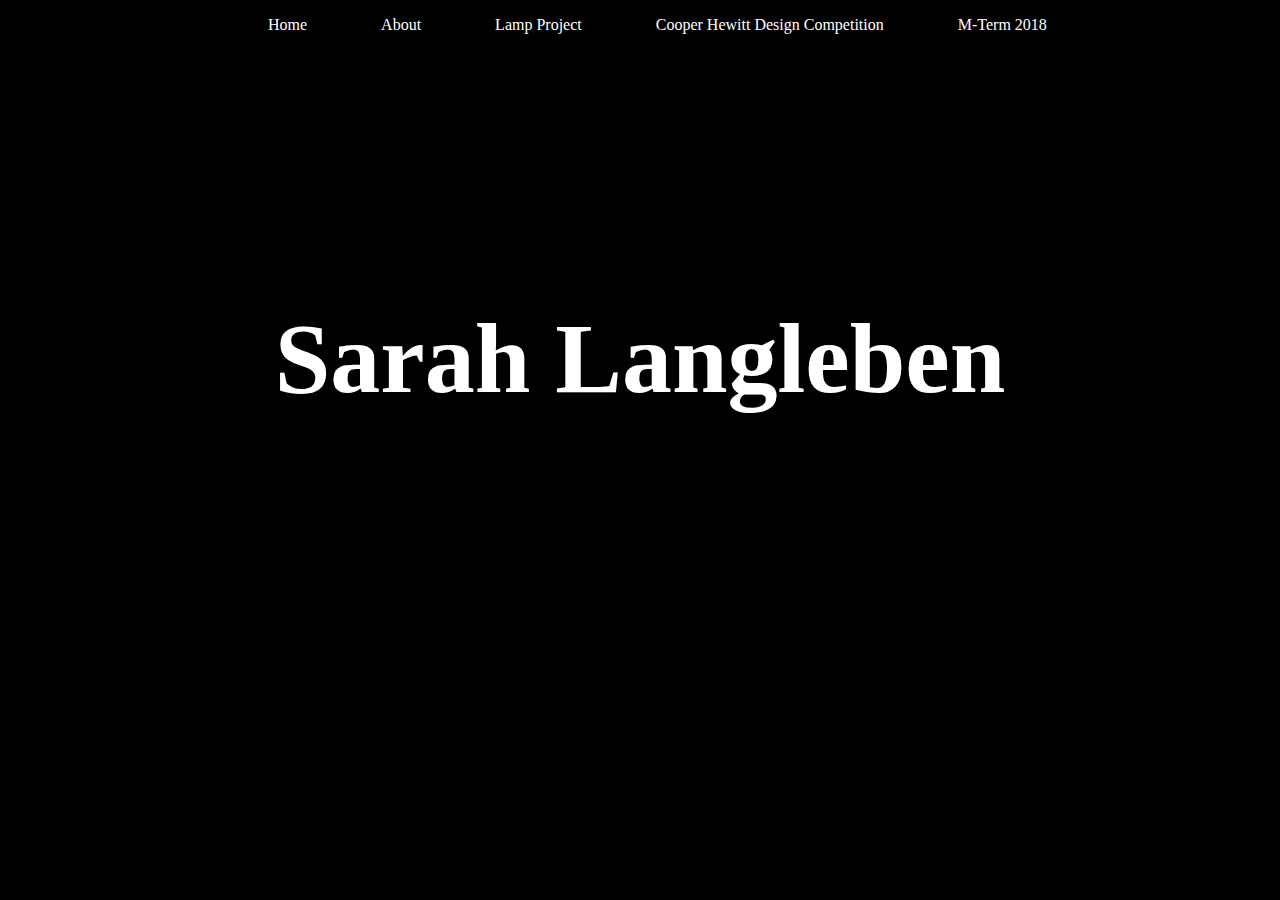
<file: index.html>
<!DOCTYPE html>
<html>
<head>

	<meta charset="utf-8">
	<meta name="viewport" content="width=device-width, initial-scale=1, shrink-to-fit=no">

	<link href="https://cdnjs.cloudflare.com/ajax/libs/animate.css/3.5.2/animate.css" rel="stylesheet">

	<link href="https://fonts.googleapis.com/css2?family=Playfair+Display:wght@400;700&display=swap" rel="stylesheet">

</head>

<body>


  <ul>
  		<li><a href="index.html">Home</a></li>
         <li><a href="ilabsiteabout.html">About</a></li>
         <li><a href="lamp.html">Lamp Project</a></li>
		 <li><a href="cooperhewittpage.html">Cooper Hewitt Design Competition </a></li>
         <li><a href="Mterm.html">M-Term 2018</a></li>
 </ul>

	<h1 class="animated fadeInDown">Sarah Langleben</h1>

</body>

<style>

a:link {
	color: #fff;
}
a:hover {
	color: #ce3538;
}
a:visited {
	color: #fff
}

body {
	background-color: #000;
}
h1 {
	font-size: 100px;
	color: #fff;
	font-family: 'Timmana', cursive;
	padding-top: 200px;
	text-align: center;
}
h2 {
	font-size: 80px;
	font-family: 'Timmana', cursive;
	text-align: center;
	position: sticky;
	color: #fff
}
p {
	font-size: 20px;
	text-align: center;
	font-family: 'Timmana', cursive;
	color: #fff
}
html {
	height: 100px;
	margin: auto;
    width: 960px;
    overflow: scroll;
}
div {
	text-align: center;
	font-family: 'Timmana', cursive;
	font-size: 20px;
	color: #fff
}
li {
  list-style-type: none;
	font-family: 'Timmana';
	padding-left: 50px;
	display: inline;
}
li a {
    text-align: center;
    padding: 10px;
    text-decoration: none;
    font-family: 'Timmana';
}

</style>

</html>
</file>
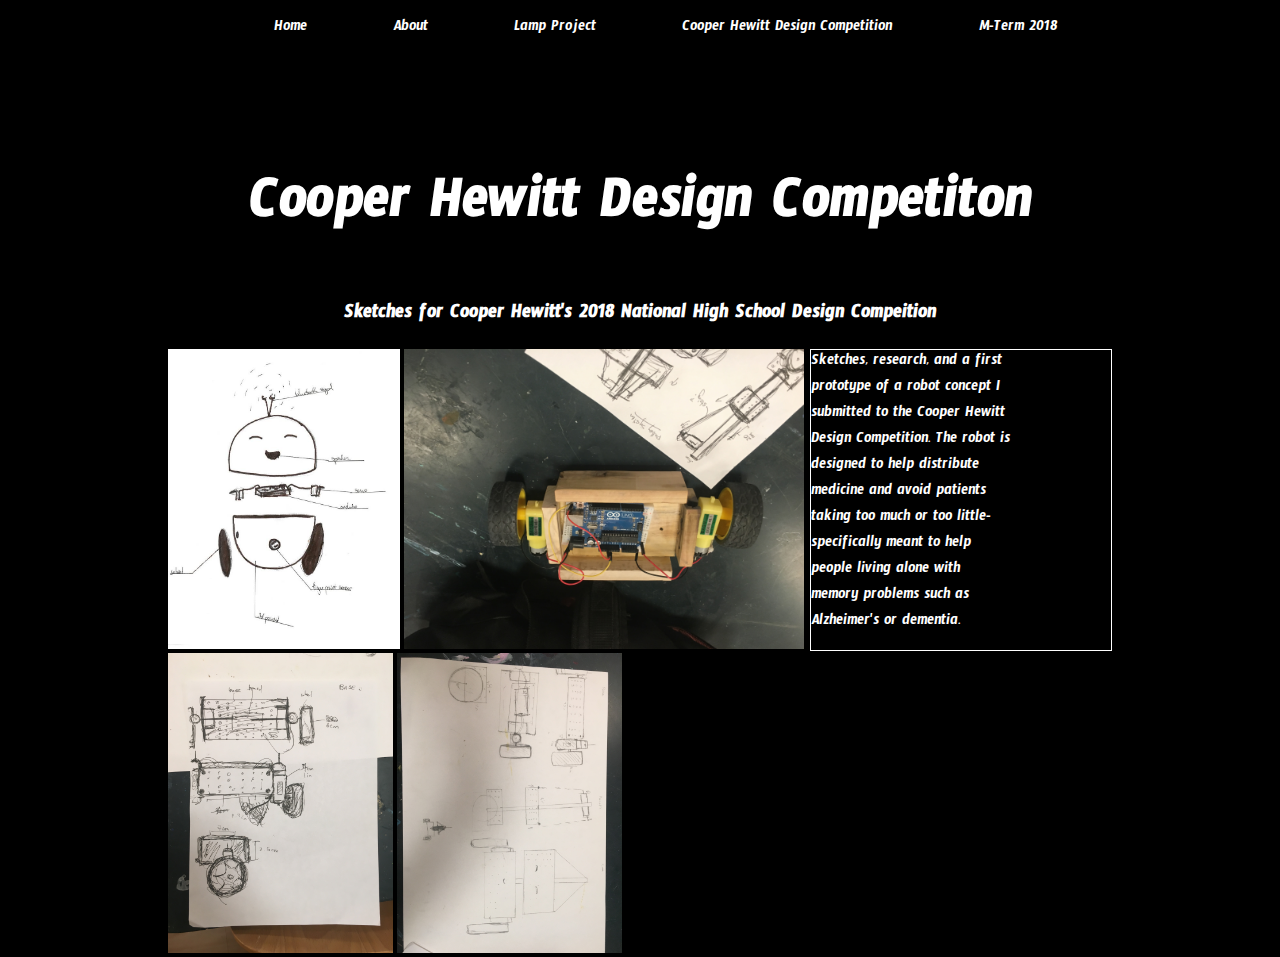
<file: cooperhewittpage.html>
<!DOCTYPE html>
<html>
<head>

	<meta charset="utf-8">
	<meta name="viewport" content="width=device-width, initial-scale=1, shrink-to-fit=no">

	<link href="https://fonts.googleapis.com/css?family=Timmana" rel="stylesheet">
	
	<link href="https://cdnjs.cloudflare.com/ajax/libs/animate.css/3.5.2/animate.css" rel="stylesheet">

</head>

<body>

<ul>
		 <li><a href="index.html">Home</a></li>
         <li><a href="ilabsiteabout.html">About</a></li>
         <li><a href="lamp.html">Lamp Project</a></li>
         <li><a href="cooperhewittpage.html">Cooper Hewitt Design Competition </a></li>
         <li><a href="Mterm.html">M-Term 2018</a></li>

 </ul>

	<h1 class="animated fadeInDown">Cooper Hewitt Design Competiton</h1>
	<h2 class="animated fadeInDown">Sketches for Cooper Hewitt's 2018 National High School Design Compeition</h2>
	
	<img class="animated fadeInUp" src="robosketch.jpg"></img>
	<img class="animated fadeInUp" src="IMG_4998.JPG"></img><div> Sketches, research, and a first prototype of a robot concept I submitted to the Cooper Hewitt Design Competition. The robot is designed to help distribute medicine and avoid patients taking too much or too little- specifically meant to help people living alone with memory problems such as Alzheimer's or dementia.  </div>
	<img class="animated fadeInUp" src="IMG_4996.JPG"></img>
	<img class="animated fadeInUp" src="IMG_4997.JPG"></img>

</body>

<style>

div {
	width: 200px;
	height: 300px;
	border: 1px solid; 
	font-family: 'Timmana';
	overflow: auto;
	color: #fff;
	display: inline:block;
	float:right; 
	padding-right: 100px;
}
a:link {
	color: #fff
}
a:hover {
	color: #fff
}
a:visited {
	color: #fff
}

body {
	background-color: #000;
}
h1 {
	font-size: 60px; 
	font-family: 'Timmana', cursive;
	text-align: center;
	padding-top: 80px; 
	color: #fff
}
h2 {
	font-size: 20px; 
	font-family: 'Timmana', cursive;
	text-align: center; 
	position: sticky;
	color: #fff
}
p {
	font-size: 20px;
	text-align: center; 
	font-family: 'Timmana', cursive;
	color: #fff
}
html {
	height: 100px;
	margin: auto;
    width: 960px;
    overflow: scroll;
}

}
ul {
	list-style-type: none;
}
img {
	height: 300px;
}

li {
    display: inline;
    list-style-type: none;
    padding-left: 50px; 
    font-family: 'Timmana', cursive; 
}
li a {
    text-align: center;
    padding: 16px;
    text-decoration: none;
}
</style>

</html>
</file>
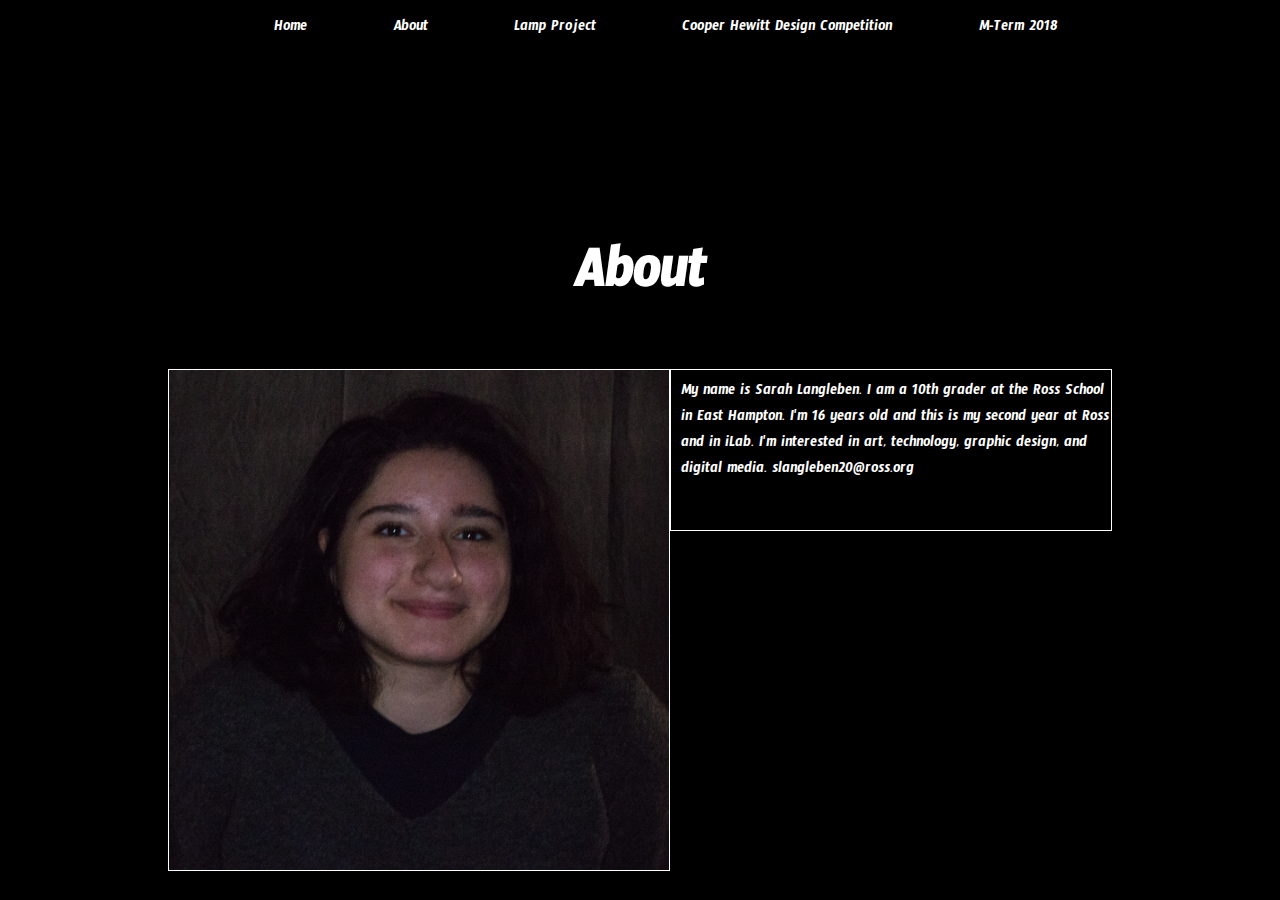
<file: ilabsiteabout.html>
<!DOCTYPE html>
<html>
<head>

	<meta charset="utf-8">
	<meta name="viewport" content="width=device-width, initial-scale=1, shrink-to-fit=no">

	<link href="https://fonts.googleapis.com/css?family=Timmana" rel="stylesheet">
	
	<link href="https://cdnjs.cloudflare.com/ajax/libs/animate.css/3.5.2/animate.css" rel="stylesheet">

</head>

<body>

	<ul>
		<li><a href="index.html">Home</a></li>
         <li><a href="ilabsiteabout.html">About</a></li>
         <li><a href="lamp.html">Lamp Project</a></li>
         <li><a href="cooperhewittpage.html">Cooper Hewitt Design Competition </a></li>
         <li><a href="Mterm.html">M-Term 2018</a></li>
 </ul>

	<h1 class="animated fadeInDown">About</h1>


	<img src="sarahpic.png"><div class="animated FadeInDown">My name is Sarah Langleben. I am a 10th grader at the Ross School in East Hampton. I'm 16 years old and this is my second year at Ross and in iLab. I'm interested in art, technology, graphic design, and digital media.
	slangleben20@ross.org</div>

	

</body>

<style>

a:link {
	color: #fff
}
a:hover {
	color: #fff
}
a:visited {
	color: #fff
}

body {
	background-color: #000;
}
h1 {
	font-size: 60px; 
	font-family: 'Timmana', cursive;
	text-align: center;
	padding-top: 150px; 
	color: #fff
}
h2 {
	font-size: 20px; 
	font-family: 'Timmana', cursive;
	text-align: center; 
	position: sticky;
	color: #fff
}
div {
	height: 150px;
	width: 430px;
	border: 1px solid; 
	font-family: 'Timmana';
	overflow-y: scroll;
	color: #fff;
	display: inline:block;
	padding-top: 10px;
	padding-left: 10px;
	float: right; 
	float: top; 

}
p {
	color: #fff;
	font-size: 20px; 
	font-family: 'Timmana', cursive;
}
html {
	height: 100px;
	margin: auto;
    width: 960px;
    overflow: scroll;
}

ul {
	list-style-type: none;
}
img {
	width: 500px;
	height: 500px;
	border: 1px solid;
	border-color: #fff;
}
li {
	display: inline;
    list-style-type: none;
    padding-left: 50px; 
    font-family: 'Timmana', cursive; 
}
li a {
    text-align: center;
    padding: 16px;
    text-decoration: none;
    font-family: 'Timmana';
}

</style>

</html>
</file>
